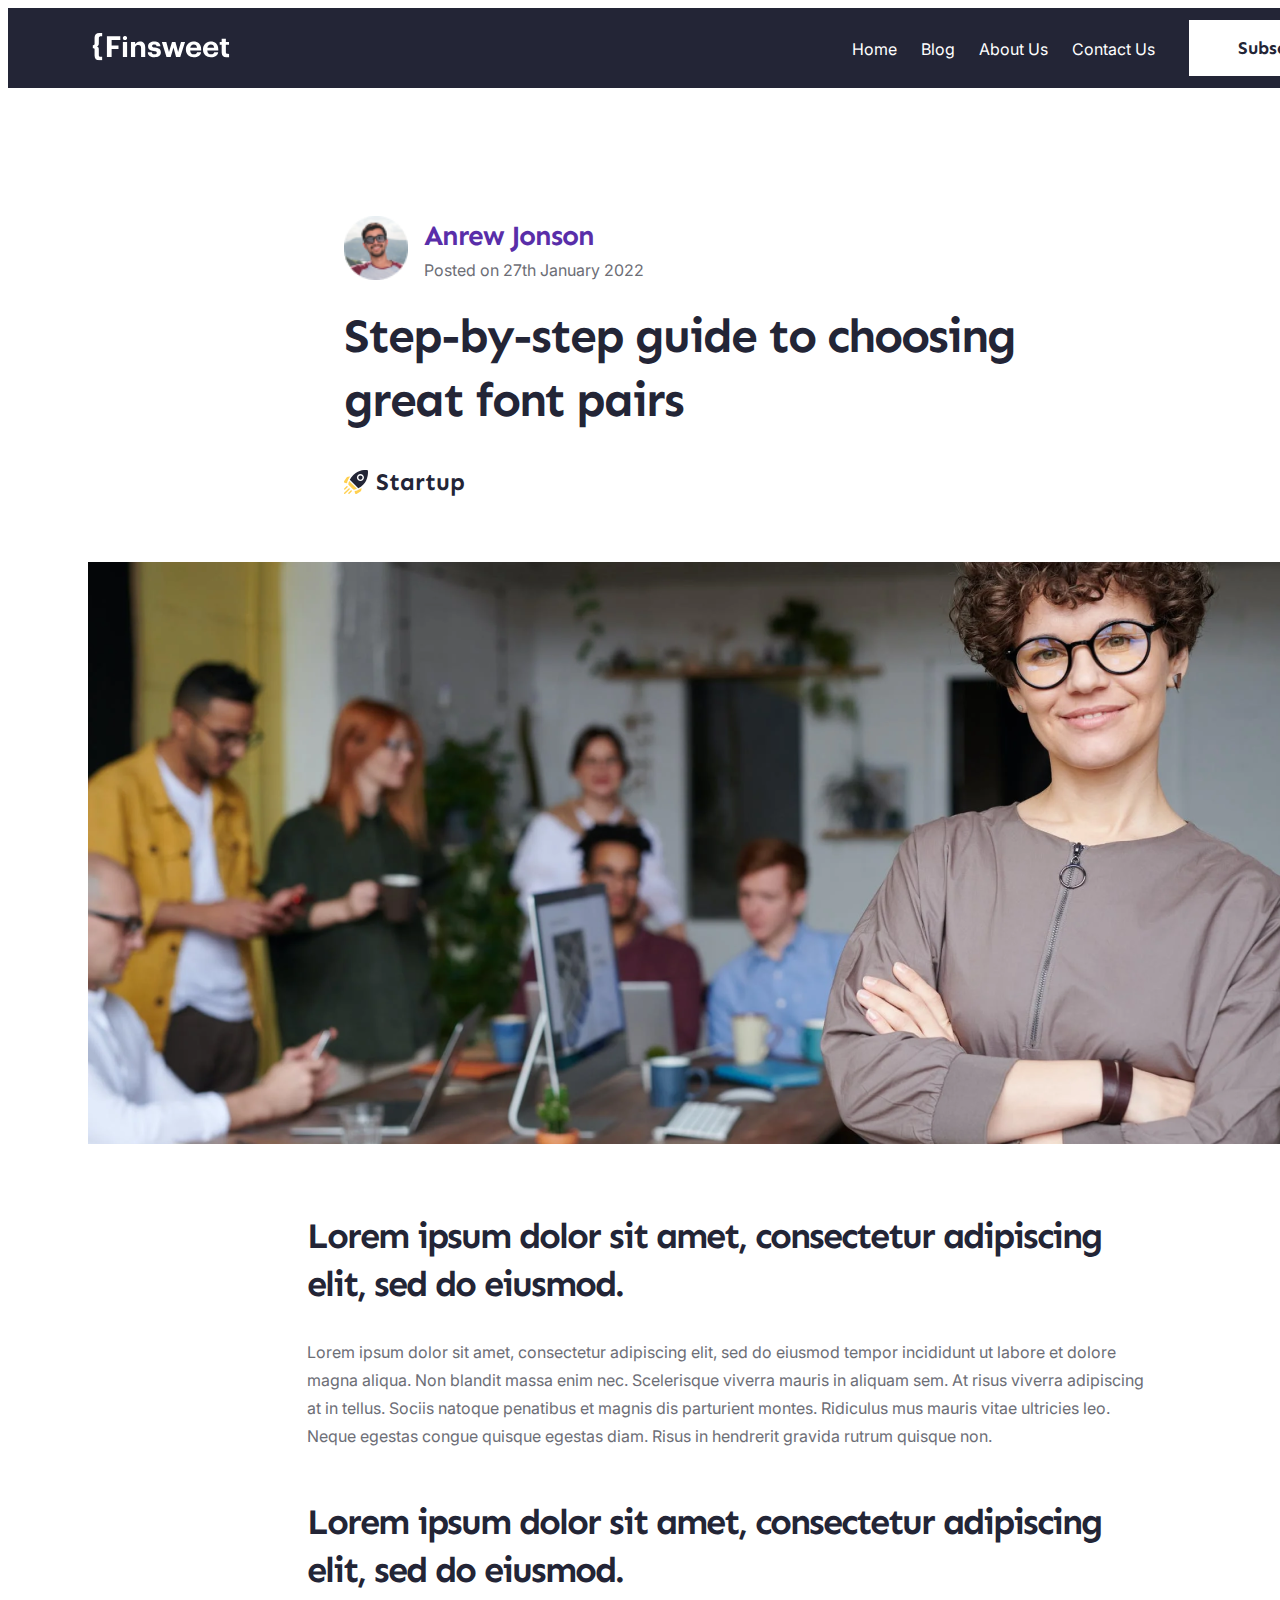
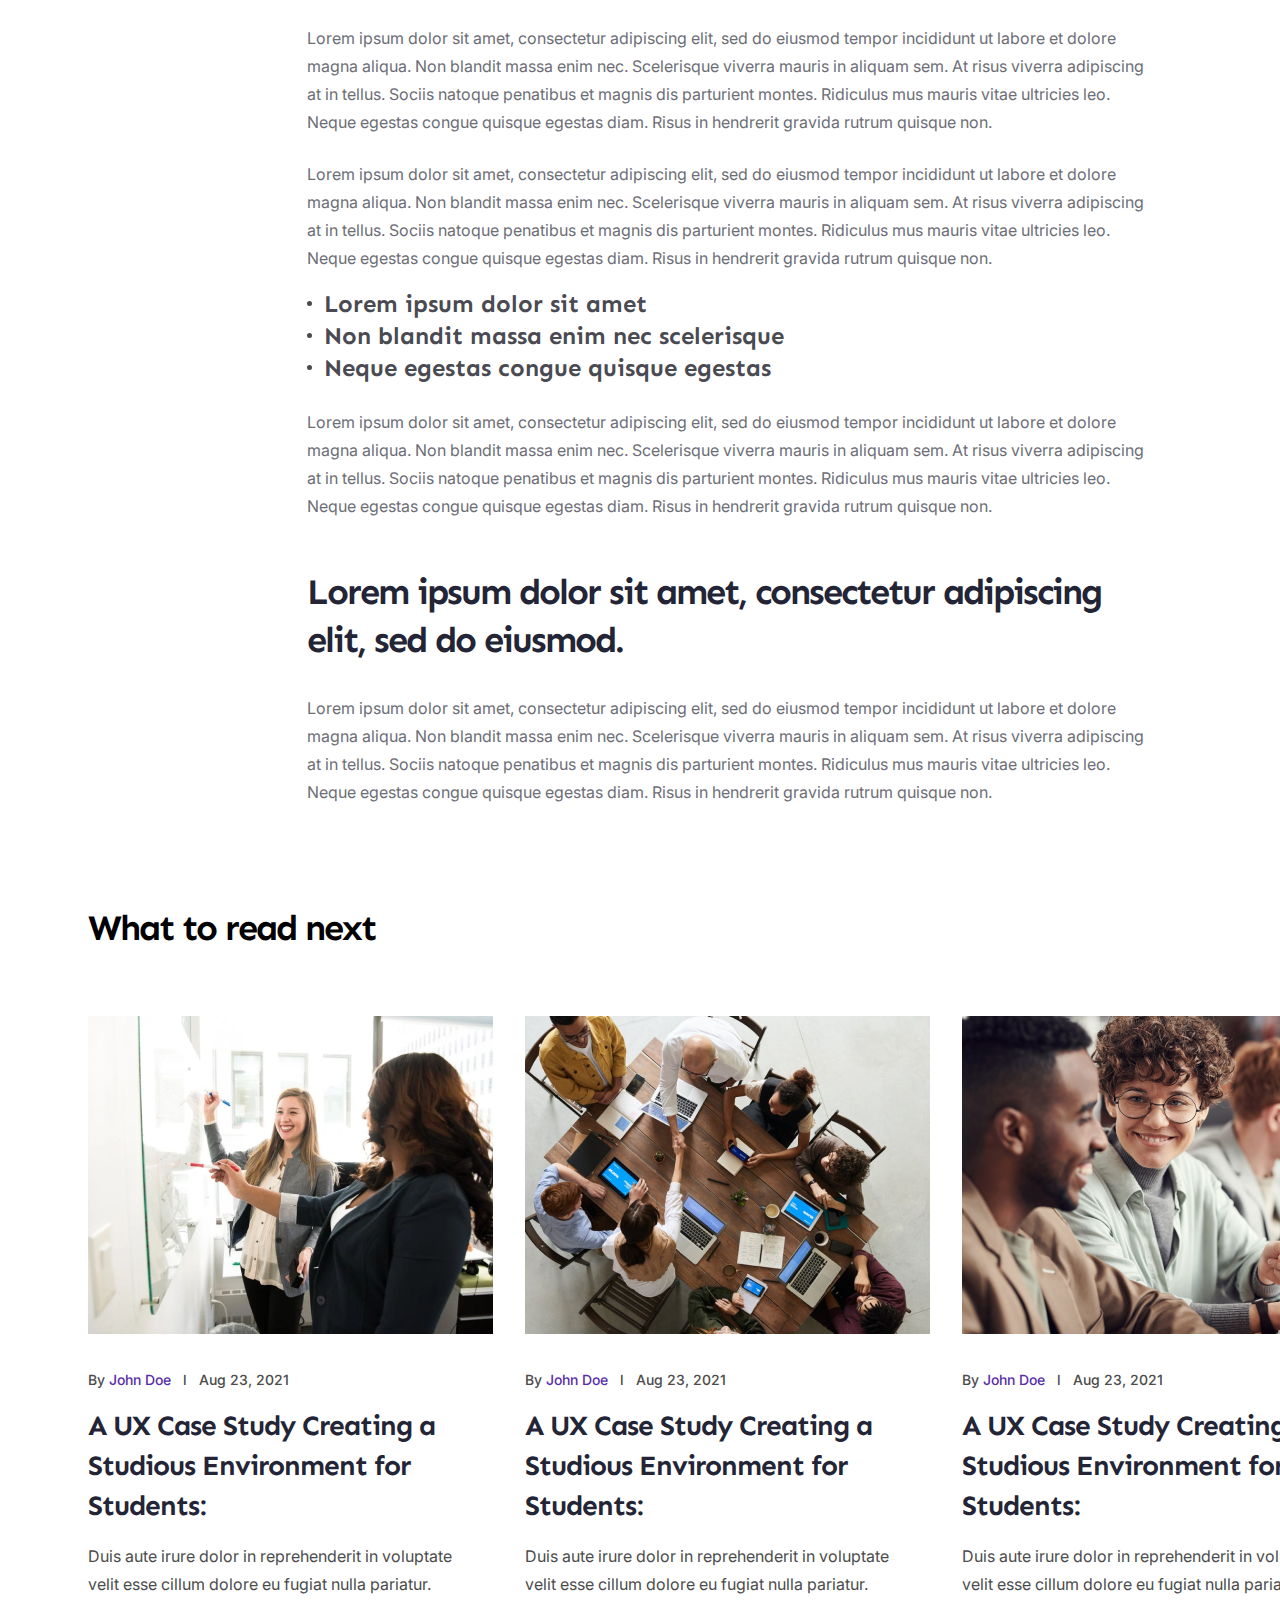
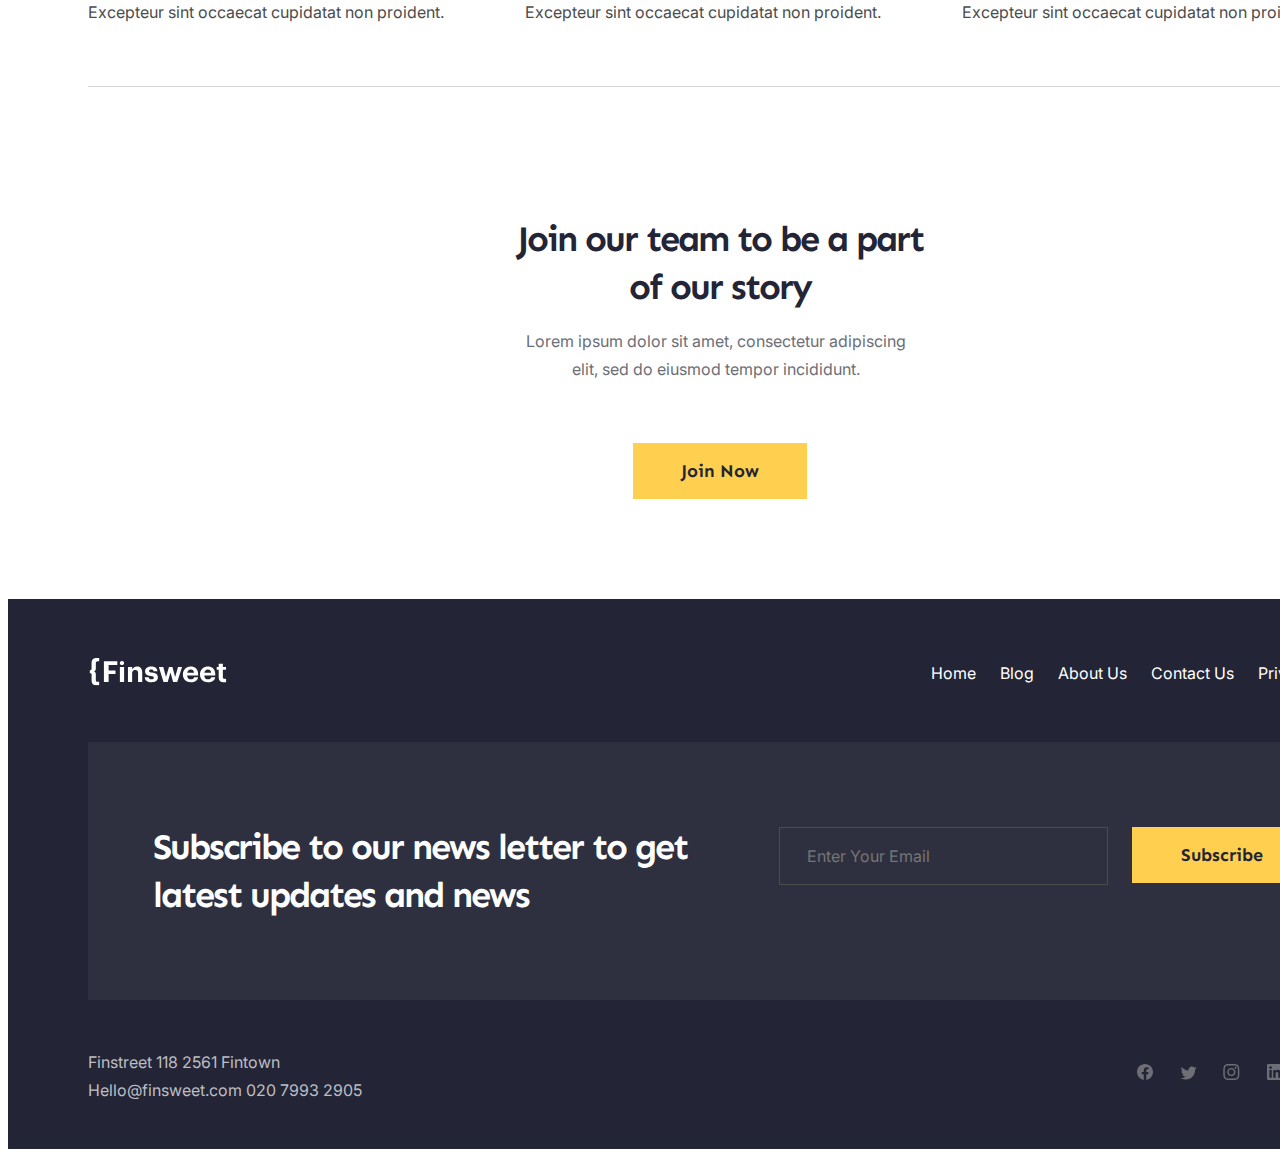
<file: index.html>
<!DOCTYPE html>
<html lang="ru">
<head>
    <meta charset="UTF-8">
    <meta name="viewport" content="width=device-width, initial-scale=1.0">
    <title>Page</title>
    <style>
        @import url('https://fonts.googleapis.com/css2?family=Inter:ital,opsz,wght@0,14..32,100..900;1,14..32,100..900&family=Sen:wght@400..800&display=swap');
        @import url('https://fonts.googleapis.com/css2?family=Sen:wght@400..800&display=swap');
        .sen-sen {
        font-family: "Sen", sans-serif;
        font-optical-sizing: auto;
        font-weight: 400;
        font-style: normal;
        }
        .inter-inter {
        font-family: "Inter", sans-serif;
        font-optical-sizing: auto;
        font-weight: 400;
        font-style: normal;
        }
        header {
            display: flex;
            background-color: #232536;
            height: 80px;
            width: 1440px;
        }
        .icon {
            display: flex;
            margin-left: 83px;
            margin-top: 25px;
            margin-bottom: 26.65px;
            height: 28.35px;
            width: 140px;
        }
        .navigation {
            margin-left: 621px;
            margin-top: 26px;
            margin-bottom: 25px;
            width: 305px;
            height: 29px;
            display: flex;
            align-items: center;
        }
        .navigation ul {
            list-style: none;
            display: flex;
            gap: 24px;
            margin: 0px;
            padding: 0%;
        }
        a {
            text-decoration: none;
            color: #FFFFFF;
            margin: 0px;
        }
        li {
            white-space: nowrap;
            font-family: Inter;
            font-size: 16px;
            font-weight: 400;
            line-height: 28px;
            text-align: left;
            text-underline-position: from-font;
            text-decoration-skip-ink: none;

        }
        .btnheader {
            font-family: Sen;
            width: 179px;
            height: 56px;
            margin-top: 12px;
            margin-left: 32px;
            color: #232536;
            font-size: 18px;
            font-weight: 700;
            line-height: 24px;
            text-align: center;
            text-underline-position: from-font;
            text-decoration-skip-ink: none;
            background-color: #FFFFFF;
            border: 0;
        }
        .blog {
            margin-top: 128px;
            margin-left: 336px;
            width: 768px;
            height: 282px;
        }
        .blog .author {
            height: 64px;
            width: 288px;
            display: flex;
        }
        .blog .author .info {
            margin-left: 16px;
            width: 224px;
            height: 64px;
        }
        .styleh3 {
            font-family: Sen;
            font-size: 28px;
            font-weight: 700;
            line-height: 40px;
            letter-spacing: -1px;
            text-align: left;
            text-underline-position: from-font;
            text-decoration-skip-ink: none;
        }
        .blog .author .info span {
            color: #592EA9;
        }
        .body1 {
            font-family: Inter;
            font-size: 16px;
            font-weight: 400;
            line-height: 28px;
            text-align: left;
            text-underline-position: from-font;
            text-decoration-skip-ink: none;
        }
        .blog .author .info div {
            white-space: nowrap;
            color: #6D6E76;
        }
        h1 {
            font-family: Sen;
            font-size: 48px;
            font-weight: 700;
            line-height: 64px;
            letter-spacing: -2px;
            text-align: left;
            text-underline-position: from-font;
            text-decoration-skip-ink: none;
            color: #232536;
            margin-top: 24px;
            width: 768px;
            height: 128px;
            margin-bottom: 0;
        }
        .blog .label {
            margin-top: 34px;
            width: 120px;
            height: 32px;
            color: #232536;
            display: flex;
            align-items: center;
            gap: 8px;
        }
        .h4 {
            font-family: Sen;
            font-size: 24px;
            font-weight: 700;
            line-height: 32px;
            text-align: left;
            text-underline-position: from-font;
            text-decoration-skip-ink: none;
        }
        .main_photo {
            margin-left: 80px;
            margin-top: 64px;
        }
        .text {
            margin-left: 299px;
            margin-top: 64px;
            width: 843px;
            height: 1164px;
        }
        h2 {
            font-family: Sen;
            font-size: 36px;
            font-weight: 700;
            line-height: 48px;
            letter-spacing: -2px;
            text-align: left;
            text-underline-position: from-font;
            text-decoration-skip-ink: none;
            color: #232536;
        }
        .text div {
            color: #6D6E76;
        }
        .text ul {
            color: #494a52;
            list-style: none;
            padding: 0;
            row-gap: 2px;
        }
        .text li {
            display: flex;
            align-items: center;
            gap: 12px;
        }
        .articles_container {
            margin-top: 128px;
            margin-left: 80px;
            width: 1280px;
            height: 782px;
            border-bottom: 1px solid #d4d4d6;
        }
        .articles {
            margin-top: 64px;
            display: flex;
            gap: 32px;
            width: 1279px;
            height: 606px;
        }
        article {
            width: 405px;
            height: 606px;
        }
        article img {
            width: 405px;
            height: 318px;
        }
        article div {
            margin-top: 32px;
            width: 405px;
            height: 256px;
        }
        .label01 {
            font-family: Inter;
            font-size: 14px;
            font-weight: 500;
            line-height: 20px;
            text-align: left;
            text-underline-position: from-font;
            text-decoration-skip-ink: none;
            color: #4C4C4C;
        }
        .label01 span {
            color: #592EA9;
        }
        article .styleh3 {
            color: #232536; 
            margin-top: 16px; 
            width: 405px;
            height: 120px;
        }
        article .body1 {
            margin-top: 16px;
            width: 405px;
            height: 84px;
            opacity: 0,7;
        }
        .ourteam {
            width: 414px;
            height: 256px;
            margin-left: 505px;
            margin-top: 128px;
            text-align: center;
            justify-content: center;
        }
        .ourteam h2 {
            text-align: center;
            margin: 0;
        }
        .ourteam .body1 {
            text-align: center;
            margin-top: 16px;
        }
        .btnref {
            background-color: #FFD050;
            color: #232536;
            padding-top: 16px;
            padding-bottom: 16px;
            padding-left: 48px;
            padding-right: 48px;
            display: inline-block;
            font-family: Sen;
            font-size: 18px;
            font-weight: 700;
            line-height: 24px;
            text-align: left;
            text-underline-position: from-font;
            text-decoration-skip-ink: none;
            justify-content: center;
            align-items: center;
        }
        .ourteam .btnref {
            margin-top: 32px;
        }
        footer {
            width: 1440px;
            height: 550px;
            margin-top: 128px;
            background-color: #232536;
            display: flex;
        }
        footer main {
            width: 1280px;
            height: 445px;
            margin-top: 59px;
            margin-left: 80px;
        }
        .iconfooter {
            width: 140px;
            height: 28.35px;
        }
        footer .navigation {
            margin: 0;
            margin-top: 0px;
            margin-left: 703px;
            padding: 0;
        }
        footer .upper {
            display: flex;
        }
        .sub {
            width: 1280px;
            height: 256px;
            background-color: #2e3040;
            margin-top: 54.65px;
            display: flex;
            border: 1px solid #2e3040;
            
        }
        .sub h2 {
            width: 562px;
            height: 96px;
            margin-left: 64px;
            margin-top: 80px;
            color: #FFFFFF;
        }
        input {
            background: transparent;
            width: 323px;
            height: 54px;
            margin-top: 84px;
            margin-left: 64px;
            border: 1px solid #4C4C4C;
            font-family: Inter;
            font-size: 16px;
            font-weight: 400;
            line-height: 28px;
            text-align: left;
            text-underline-position: from-font;
            text-decoration-skip-ink: none;
        }
        input::placeholder {
            padding-left: 24.92px;
        }
        footer button {
            padding: 0;
            width: 179px;
            height: 56px;
            border: 0;
            background-color: #FFD050;
            color: #232536;
            font-family: Sen;
            font-size: 18px;
            font-weight: 700;
            line-height: 24px;
            text-align: left;
            text-underline-position: from-font;
            text-decoration-skip-ink: none;
            text-align: center;
            margin-top: 84px;
            margin-left: 24px;
        }
        footer .lower {
            display: flex;
        }
        footer .body1 {
            font-style: normal;
            margin-top: 48px;
        }
        footer ul {
            list-style: none;
            display: flex;
            gap: 26.67px;
            margin-left: 775px;
            margin-top: 60px;
            padding: 0%;
        }
    </style>
</head>
<body>
    <header>
        <img class="icon" src="Logo.svg" alt="Логотип">
        <nav class="navigation">
            <ul>
              <li><a href="#">Home</a></li>
              <li><a href="#">Blog</a></li>
              <li><a href="#">About Us</a></li>
              <li><a href="#">Contact Us</a></li>
            </ul>
        </nav>
        <button class="btnheader">Subscribe</button>
    </header>
    <main>
        <section class="blog">
            <section class="author">
                <img src="author.png" alt="author">
                <section class="info">
                    <span class="styleh3">Anrew Jonson</span>
                    <div class="body1">Posted on <time datetime="2022-01-27">27th January 2022</time></div>
                </section>
            </section>
            <h1>Step-by-step guide to choosing great font pairs</h1>
            <section class="label h4">
                <img src="shuttle.svg" alt="shuttle">
                Startup
            </section>
        </section>
        <img class="main_photo" src="photo-of-woman-wearing-eyeglasses-3184405.png" alt="photo-of-woman-wearing-eyeglasses-3184405">
        <section class="text">
            <h2>Lorem ipsum dolor sit amet, consectetur adipiscing elit, sed do eiusmod.</h2>
            <div class="body1" style="margin-top: 16px;">Lorem ipsum dolor sit amet, consectetur adipiscing elit, sed do eiusmod tempor incididunt ut labore et dolore magna aliqua. Non blandit massa enim nec. Scelerisque viverra mauris in aliquam sem. At risus viverra adipiscing at in tellus. Sociis natoque penatibus et magnis dis parturient montes. Ridiculus mus mauris vitae ultricies leo. Neque egestas congue quisque egestas diam. Risus in hendrerit gravida rutrum quisque non.</div>
            <h2 style="margin-top: 48px ; width: 836.11px; height: 96px;">Lorem ipsum dolor sit amet, consectetur adipiscing elit, sed do eiusmod.</h2>
            <div class="body1" style="margin-top: 16px; width: 837px; height: 112px;">Lorem ipsum dolor sit amet, consectetur adipiscing elit, sed do eiusmod tempor incididunt ut labore et dolore magna aliqua. Non blandit massa enim nec. Scelerisque viverra mauris in aliquam sem. At risus viverra adipiscing at in tellus. Sociis natoque penatibus et magnis dis parturient montes. Ridiculus mus mauris vitae ultricies leo. Neque egestas congue quisque egestas diam. Risus in hendrerit gravida rutrum quisque non.</div>
            <div class="body1" style="margin-top: 24px;">Lorem ipsum dolor sit amet, consectetur adipiscing elit, sed do eiusmod tempor incididunt ut labore et dolore magna aliqua. Non blandit massa enim nec. Scelerisque viverra mauris in aliquam sem. At risus viverra adipiscing at in tellus. Sociis natoque penatibus et magnis dis parturient montes. Ridiculus mus mauris vitae ultricies leo. Neque egestas congue quisque egestas diam. Risus in hendrerit gravida rutrum quisque non.</div>
            <ul>
                <li class="h4"><img src="pointer.svg">Lorem ipsum dolor sit amet</li>
                <li class="h4"><img src="pointer.svg">Non blandit massa enim nec scelerisque</li>
                <li class="h4"><img src="pointer.svg">Neque egestas congue quisque egestas</li>
            </ul>
            <div class="body1" style="margin-top: 24px;">Lorem ipsum dolor sit amet, consectetur adipiscing elit, sed do eiusmod tempor incididunt ut labore et dolore magna aliqua. Non blandit massa enim nec. Scelerisque viverra mauris in aliquam sem. At risus viverra adipiscing at in tellus. Sociis natoque penatibus et magnis dis parturient montes. Ridiculus mus mauris vitae ultricies leo. Neque egestas congue quisque egestas diam. Risus in hendrerit gravida rutrum quisque non.</div>
            <h2 style="margin-top: 48px;">Lorem ipsum dolor sit amet, consectetur adipiscing elit, sed do eiusmod.</h2>
            <div class="body1" style="margin-top: 16px; width: 837px; height: 112px;">Lorem ipsum dolor sit amet, consectetur adipiscing elit, sed do eiusmod tempor incididunt ut labore et dolore magna aliqua. Non blandit massa enim nec. Scelerisque viverra mauris in aliquam sem. At risus viverra adipiscing at in tellus. Sociis natoque penatibus et magnis dis parturient montes. Ridiculus mus mauris vitae ultricies leo. Neque egestas congue quisque egestas diam. Risus in hendrerit gravida rutrum quisque non.</div>
        </section>
        <section class="articles_container">
            <h2 style="color: #000000;">What to read next</h2>
            <section class="articles">
                <article>
                    <img src="two-women-in-front-of-dry-erase-board-1181533.png" alt="two-women-in-front-of-dry-erase-board-1181533">
                    <div class="label01">
                        By <span>John Doe</span>&nbsp;&nbsp;&nbsp;l&nbsp;&nbsp;&nbsp;<time datetime="2021-08-23">Aug 23, 2021</time>
                        <div class="styleh3">A UX Case Study Creating a Studious Environment for Students:</div>
                        <div class="body1">Duis aute irure dolor in reprehenderit in voluptate<br> velit esse cillum dolore eu fugiat nulla pariatur. Excepteur sint occaecat cupidatat non proident.</div>
                    </div>
                </article>
                <article>
                    <img src="photo-of-people-doing-handshakes-3183197.png" alt="photo-of-people-doing-handshakes-3183197.png">
                    <div class="label01">
                        By <span>John Doe</span>&nbsp;&nbsp;&nbsp;l&nbsp;&nbsp;&nbsp;<time datetime="2021-08-23">Aug 23, 2021</time>
                        <div class="styleh3">A UX Case Study Creating a Studious Environment for Students:</div>
                        <div class="body1">Duis aute irure dolor in reprehenderit in voluptate<br> velit esse cillum dolore eu fugiat nulla pariatur. Excepteur sint occaecat cupidatat non proident.</div>
                    </div>
                </article>
                <article>
                    <img src="photo-of-woman-looking-at-man-3183173.png" alt="photo-of-woman-looking-at-man-3183173.png">
                    <div class="label01">
                        By <span>John Doe</span>&nbsp;&nbsp;&nbsp;l&nbsp;&nbsp;&nbsp;<time datetime="2021-08-23">Aug 23, 2021</time>
                        <div class="styleh3">A UX Case Study Creating a Studious Environment for Students:</div>
                        <div class="body1">Duis aute irure dolor in reprehenderit in voluptate<br> velit esse cillum dolore eu fugiat nulla pariatur. Excepteur sint occaecat cupidatat non proident.</div>
                    </div>
                </article>
            </section>
        </section>
        <article class="ourteam">
            <h2>Join our team to be a part of our story</h2>
            <div class="body1" style="color: #6D6E76;">Lorem ipsum dolor sit amet, consectetur adipiscing elit, sed do eiusmod tempor incididunt.</div>
            <a class="btnref" href="#">Join Now</a>
        </article>
    </main>
    <footer>
        <main>
            <section class="upper">
                <img class="iconfooter" src="Logo.svg" alt="Логотип">
                <nav class="navigation">
                    <ul>
                      <li><a href="#">Home</a></li>
                      <li><a href="#">Blog</a></li>
                      <li><a href="#">About Us</a></li>
                      <li><a href="#">Contact Us</a></li>
                      <li><a href="#">Privacy Police</a></li>
                    </ul>
                </nav>
            </section>
            <section class="sub">
                <h2>Subscribe to our news letter to get latest updates and news</h2>
                <input type="email" placeholder="Enter Your Email">
                <button>Subscribe</button>
            </section>
            <section class="lower">
                <address class="body1" style="color: #bdbdc2;">
                    Finstreet 118 2561 Fintown<br>
                    Hello@finsweet.com  020 7993 2905
                </address>
                <ul class="social-icons-1">
                    <li><a href="#"><img src="Facebook/Vector.svg"></a></li>
                    <li><a href="#"><img src="Twitter/Vector.svg"></a></li>
                    <li><a href="#"><img src="Instagram/Group.svg"></a></li>
                    <li><a href="#"><img src="LinkedIn/Group.svg"></a></li>
                </ul>
            </section>
        </main>
    </footer>
    </body>
</file>
